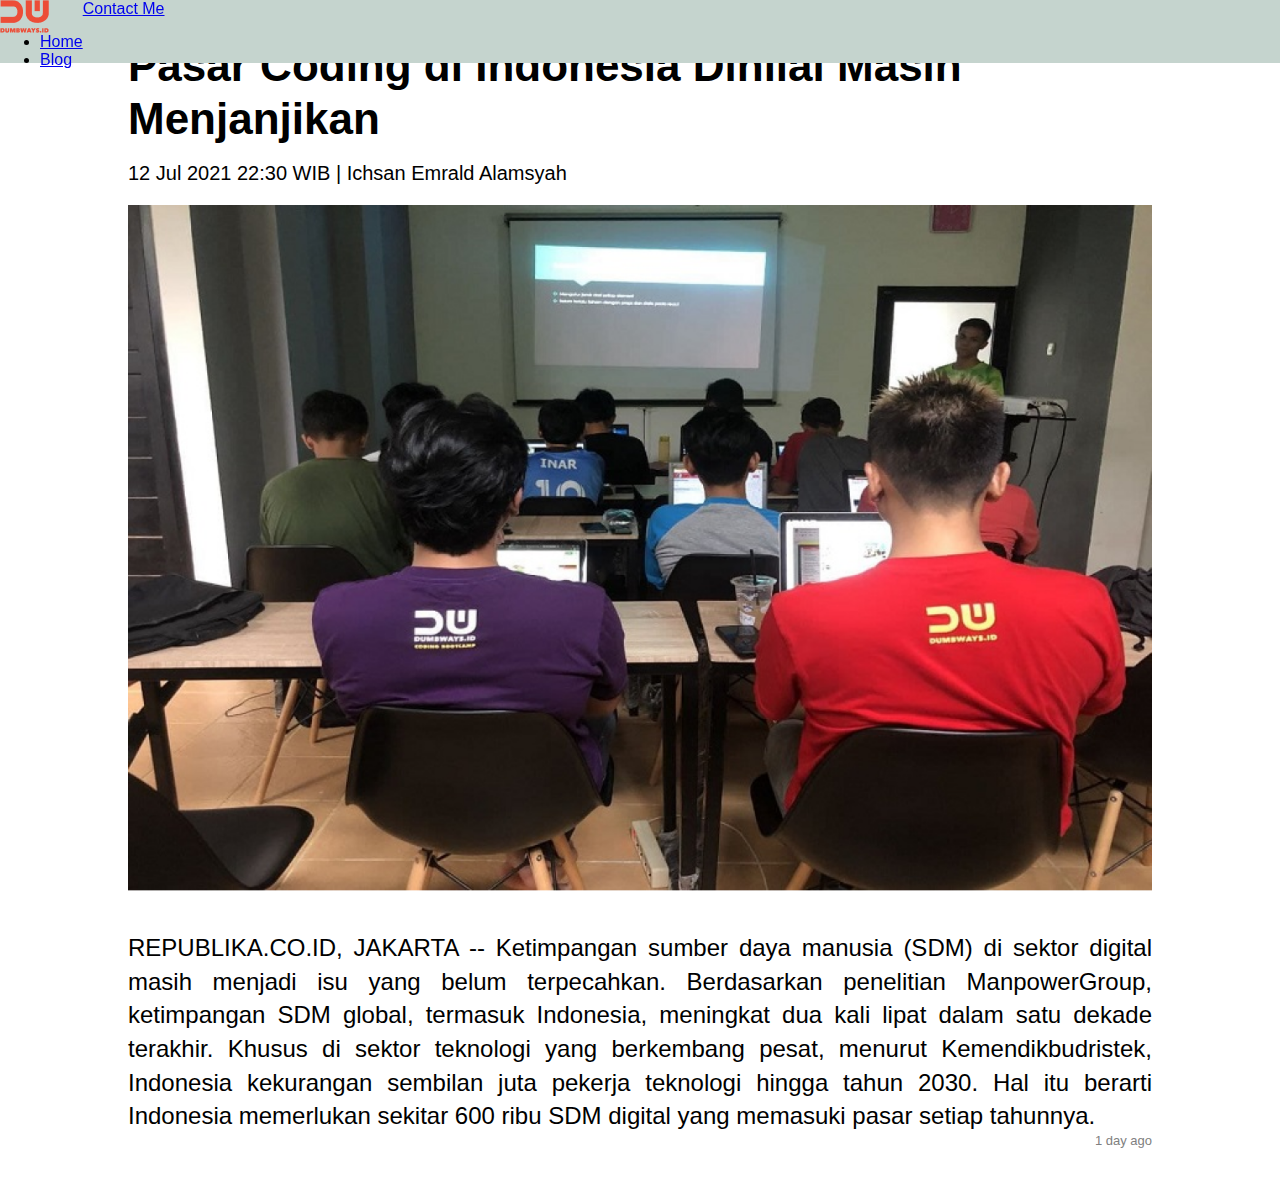
<file: blog-detail.html>
<html>
  <head>
    <title>Creating Blog Page - detail</title>
    <link rel="stylesheet" href="style.css" />
  </head>
  <body>
    <!-- NavBar -->
    <nav>
      <div class="left-side">
        <a href="index.html">
          <img src="assets/logo.png" alt="logo" />
        </a>
        <ul>
          <li>
            <a href="index.html">Home</a>
          </li>
          <li>
            <a href="blog.html" class="list-active">Blog</a>
          </li>
        </ul>
      </div>
      <div class="right-side">
        <a href="contact.html"> Contact Me </a>
      </div>
    </nav>

    <!-- Blog -->
    <div class="blog-detail">
      <div class="blog-detail-container">
        <h1>Pasar Coding di Indonesia Dinilai Masih Menjanjikan</h1>
        <div class="author">12 Jul 2021 22:30 WIB | Ichsan Emrald Alamsyah</div>
        <img src="assets/blog-img-detail.png" alt="detail" />
        <p>
          REPUBLIKA.CO.ID, JAKARTA -- Ketimpangan sumber daya manusia (SDM) di
          sektor digital masih menjadi isu yang belum terpecahkan. Berdasarkan
          penelitian ManpowerGroup, ketimpangan SDM global, termasuk Indonesia,
          meningkat dua kali lipat dalam satu dekade terakhir. Khusus di sektor
          teknologi yang berkembang pesat, menurut Kemendikbudristek, Indonesia
          kekurangan sembilan juta pekerja teknologi hingga tahun 2030. Hal itu
          berarti Indonesia memerlukan sekitar 600 ribu SDM digital yang
          memasuki pasar setiap tahunnya.
        </p>
        <div style="text-align: right;">
          <span style="font-size: 13px; color: grey">
            1 day ago
          </span>
      </div>
      </div>
    </div>
  </body>
</html>
</file>
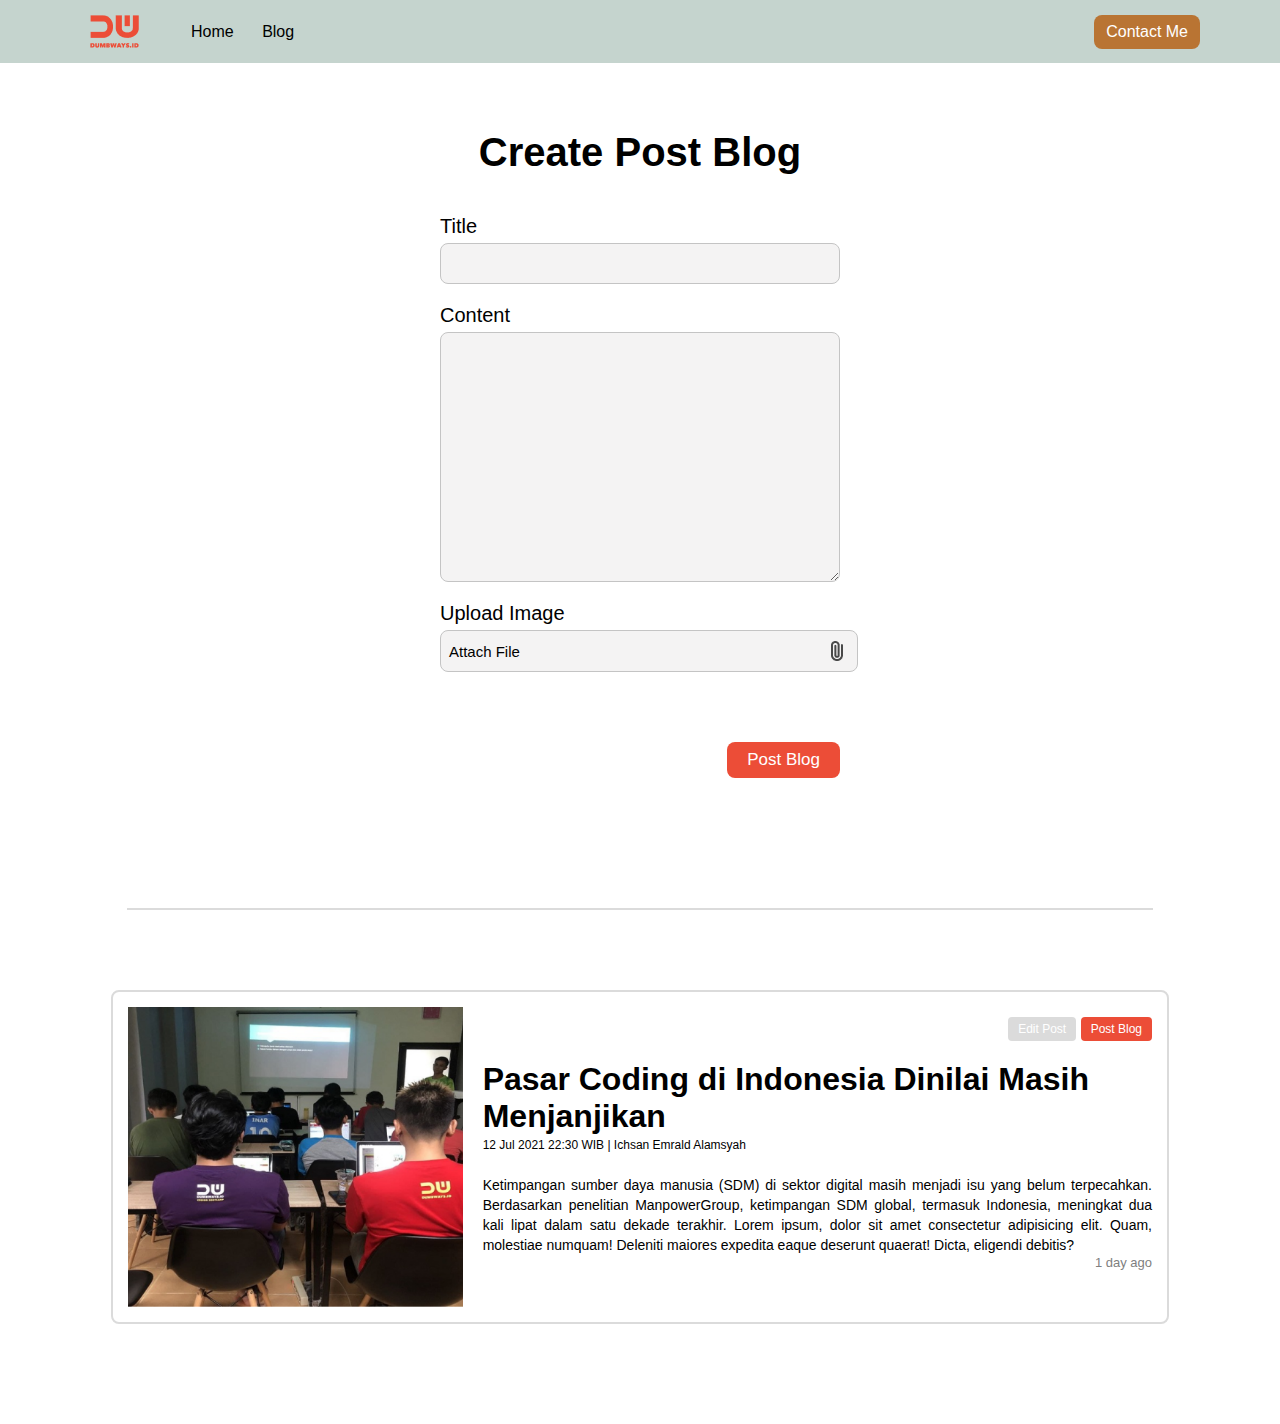
<file: blog.html>
<html>
  <head>
    <title>Creating Blog Page</title>
    <link rel="stylesheet" href="style.css" />
  </head>
  <body>
    <!-- NavBar -->
    <nav>
      <div class="left">
        <a href="index.html">
          <img src="assets/logo.png" alt="logo" />
        </a>
        <ul>
          <li>
            <a href="index.html">Home</a>
          </li>
          <li>
            <a href="blog.html" class="list-active">Blog</a>
          </li>
        </ul>
      </div>
      <div class="right">
        <a href="contact.html"> Contact Me </a>
      </div>
    </nav>

    <!-- Blog -->
    <!-- Form -->
    <div class="blog">
      <div class="blog-form">
        <div class="form-container">
          <form onsubmit="addBlog(event)">
            <h1>Create Post Blog</h1>
            <div>
              <label for="input-blog-title">Title</label>
              <input id="input-blog-title" />
            </div>
            <div>
              <label for="input-blog-content">Content</label>
              <textarea id="input-blog-content"></textarea>
            </div>
            <div>
              <label>Upload Image</label>
              <div class="input-blog-image-group">
                <label for="input-blog-image">
                  <p>Attach File</p>
                  <img src="assets/file.png" alt="file" />
                </label>
                <input type="file" id="input-blog-image" hidden />
              </div>
            </div>
            <div class="button-group">
              <button>Post Blog</button>
            </div>
          </form>
        </div>
      </div>
      <hr class="line" />
      <div id="contents" class="blog-list">
        <!-- dynamic content would be here -->
        <div class="blog-list-item">
          <div class="blog-image">
            <img src="assets/blog-img-detail.png" alt="" />
          </div>
          <div class="blog-content">
            <div class="btn-group">
              <button class="btn-edit">Edit Post</button>
              <button class="btn-post">Post Blog</button>
            </div>
            <h1>
              <a href="blog-detail.html" target="_blank"
                >Pasar Coding di Indonesia Dinilai Masih Menjanjikan</a
              >
            </h1>
            <div class="detail-blog-content">
              12 Jul 2021 22:30 WIB | Ichsan Emrald Alamsyah
            </div>
            <p>
              Ketimpangan sumber daya manusia (SDM) di sektor digital masih
              menjadi isu yang belum terpecahkan. Berdasarkan penelitian
              ManpowerGroup, ketimpangan SDM global, termasuk Indonesia,
              meningkat dua kali lipat dalam satu dekade terakhir. Lorem ipsum,
              dolor sit amet consectetur adipisicing elit. Quam, molestiae
              numquam! Deleniti maiores expedita eaque deserunt quaerat! Dicta,
              eligendi debitis?
            </p>
            <div style="text-align: right;">
              <span style="font-size: 13px; color: grey">
                1 day ago
              </span>
          </div>
          </div>
        </div>
      </div>
    </div>
    <script src="blog.js"></script>
  </body>
</html>
</file>
<file: style.css>
* {
    
    font-family: Arial, Helvetica, sans-serif;
    margin: 0;
}

nav {
    background-color:rgb(197, 212, 206);
    display: flex;
    height: 7vh;
    top: 0;
    width: 100%;
    position: fixed;
}

nav .left {
    flex: 50%;
    padding-left: 90px;
    display: flex;

    align-items: center;
}

nav .left li {
    display: inline;
}

nav .left ul li a {
    text-decoration: none;
    color: black;
    padding: 12px;
}

nav .right {
    flex: 50%;
    display: flex;
    padding: 10px;
    justify-content: right;
    align-items: center;
    padding-right: 80px;
}

nav .right a {
    background-color: rgb(185, 116, 51);
    color: white;
    padding: 8px 12px;
    border-radius: 8px;
    text-decoration: none;
}

.container {
    height: 93vh;
    display: flex;
    background-color: rgb(252, 247, 247);
    align-items: center;
    justify-content: center;
}

.container .section {
    display: flex;
    width: 85%;
}

.section .left {
    flex: 30%;
}

.section .right {
    flex: 70%;
    padding-left: 35px;
}

.section .right p {
    color: grey;
}

.section .right .skill-container {
    display: flex;
}

.skill-container div {
    flex: 1;
    padding: 10px;
}

.skill-container div img {
    width: 50px;
    height: 50px;
}

.skill-container div p {
    text-align: justify;
}

form {
    width: 400px; 
    margin: 80px auto;
    font-weight: bold; 
    font-size: 20px
}

input[type=text],input[type=email],input[type=number], select, textarea {
    background-color:rgb(214, 214, 214);
    border-radius: 5px;
    width: 100%;
    padding: 10px;
    margin-top: 5px;
    border: 1px solid grey;
    box-sizing: border-box;
    margin: 15px 0;
}

input[type=checkbox] {
    margin: 10px 0 20px 0;
}

button {
    padding: 8px 30px; 
    margin-top:10px; 
    border-radius: 5px; 
    background-color:rgb(185, 116, 51);
    color:white;
    border: none;
    cursor:pointer;
    font-size: 12px;
}

@media screen and (max-width: 600px) {
    nav .left {
        padding: 5px;
    }

    nav .right {
        padding: 5px;
    }

    .container {
        display: block;
    }

    .container .section {
        display: block;
        margin: 100px auto;
    }

    .section .right {
        padding-left: 5px;
    }


    .right h1 {
        margin-top: 30px;
    }
}


/* Blog Form */
.blog-form {
    padding: 50px 0;
    display: flex;
    justify-content: center;
  }
  
  .blog-form .form-container {
    width: 500px;
  }
  
  .blog-form .form-container h1 {
    text-align: center;
    margin-bottom: 40px;
  }
  
  .blog-form form label {
    font-size: 20px;
    font-weight: 400;
  }
  
  .blog-form form input,
  textarea,
  select {
    width: 100%;
    font-size: 20px;
    font-weight: 400;
    padding: 8px;
    margin-top: 5px;
    margin-bottom: 20px;
    background: #f4f3f3;
    border: 1px solid #c4c4c4;
    border-radius: 8px;
  }
  
  .blog-form form textarea {
    height: 250px;
  }
  
  .blog-form form .input-blog-image-group {
    width: 100%;
    font-size: 20px;
    font-weight: 400;
    padding: 8px;
    margin-top: 5px;
    margin-bottom: 20px;
    background: #f4f3f3;
    border: 1px solid #c4c4c4;
    border-radius: 8px;
    cursor: pointer;
  }
  
  .blog-form form .input-blog-image-group label p {
    font-size: 15px;
  }
  
  .blog-form form .input-blog-image-group label {
    cursor: pointer;
    display: flex;
    align-items: center;
    justify-content: space-between;
  }
  
  .blog-form form .button-group {
    text-align: right;
  }
  
  .blog-form form button {
    margin-top: 50px;
    padding: 8px 20px;
    font-size: 17px;
    background: #ec4d37;
    border-radius: 8px;
    border: none;
    color: #fff;
    cursor: pointer;
  }
  
  .blog hr {
    border: 1px solid #dbdbdb;
    width: 80%;
    margin-right: auto;
    margin-left: auto;
  }
  
  /* Blog list */
  .blog .blog-list {
    margin-top: 80px;
    margin-bottom: 80px;
    display: flex;
    align-items: center;
    flex-direction: column;
  }
  
  .blog .blog-list .blog-list-item {
    width: 80%;
    padding: 15px;
    margin-bottom: 20px;
    border: 2px solid #dbdbdb;
    border-radius: 8px;
    display: flex;
  }
  
  .blog .blog-list .blog-list-item .blog-image {
    flex: 1;
  }
  
  .blog .blog-list .blog-list-item .blog-image img {
    width: 100%;
    height: 300px;
    object-fit: cover;
  }
  
  .blog .blog-list .blog-list-item .blog-content {
    padding-left: 20px;
    flex: 2;
  }
  
  .blog .blog-list .btn-group {
    text-align: right;
    margin-bottom: 20px;
  }
  
  .blog .blog-list .btn-group .btn-edit {
    padding: 5px 10px;
    border: 0;
    border-radius: 4px;
    background: #dbdbdb;
  }
  
  .blog .blog-list .btn-group .btn-post {
    padding: 5px 10px;
    border: 0;
    border-radius: 4px;
    background: #ec4d37;
    color: #fff;
  }
  
  .blog .blog-list h1 a {
    text-decoration: none;
    color: #000000;
  }
  
  .blog .blog-list .detail-blog-content {
    font-weight: 300;
    font-size: 12px;
    line-height: 20px;
  }
  
  .blog .blog-list .blog-list-item p {
    margin-top: 20px;
    font-weight: normal;
    font-size: 14px;
    line-height: 20px;
    text-align: justify;
  }
  
  /* Blog Detail */
  .blog-detail {
    display: flex;
    justify-content: center;
  }
  
  .blog-detail-container {
    width: 80%;
    margin: 40px 0;
  }
  
  .blog-detail-container img {
    width: 100%;
  }
  
  .blog-detail-container h1 {
    font-style: normal;
    font-weight: 800;
    font-size: 44px;
    line-height: 120%;
    margin-bottom: 15px;
  }
  
  .blog-detail-container .author {
    font-weight: 100;
    font-size: 20px;
    line-height: 120%;
    margin-bottom: 20px;
  }
  
  .blog-detail-container p {
    margin-top: 40px;
    font-style: normal;
    font-weight: normal;
    font-size: 24px;
    line-height: 140%;
    text-align: justify;
  }
</file>
